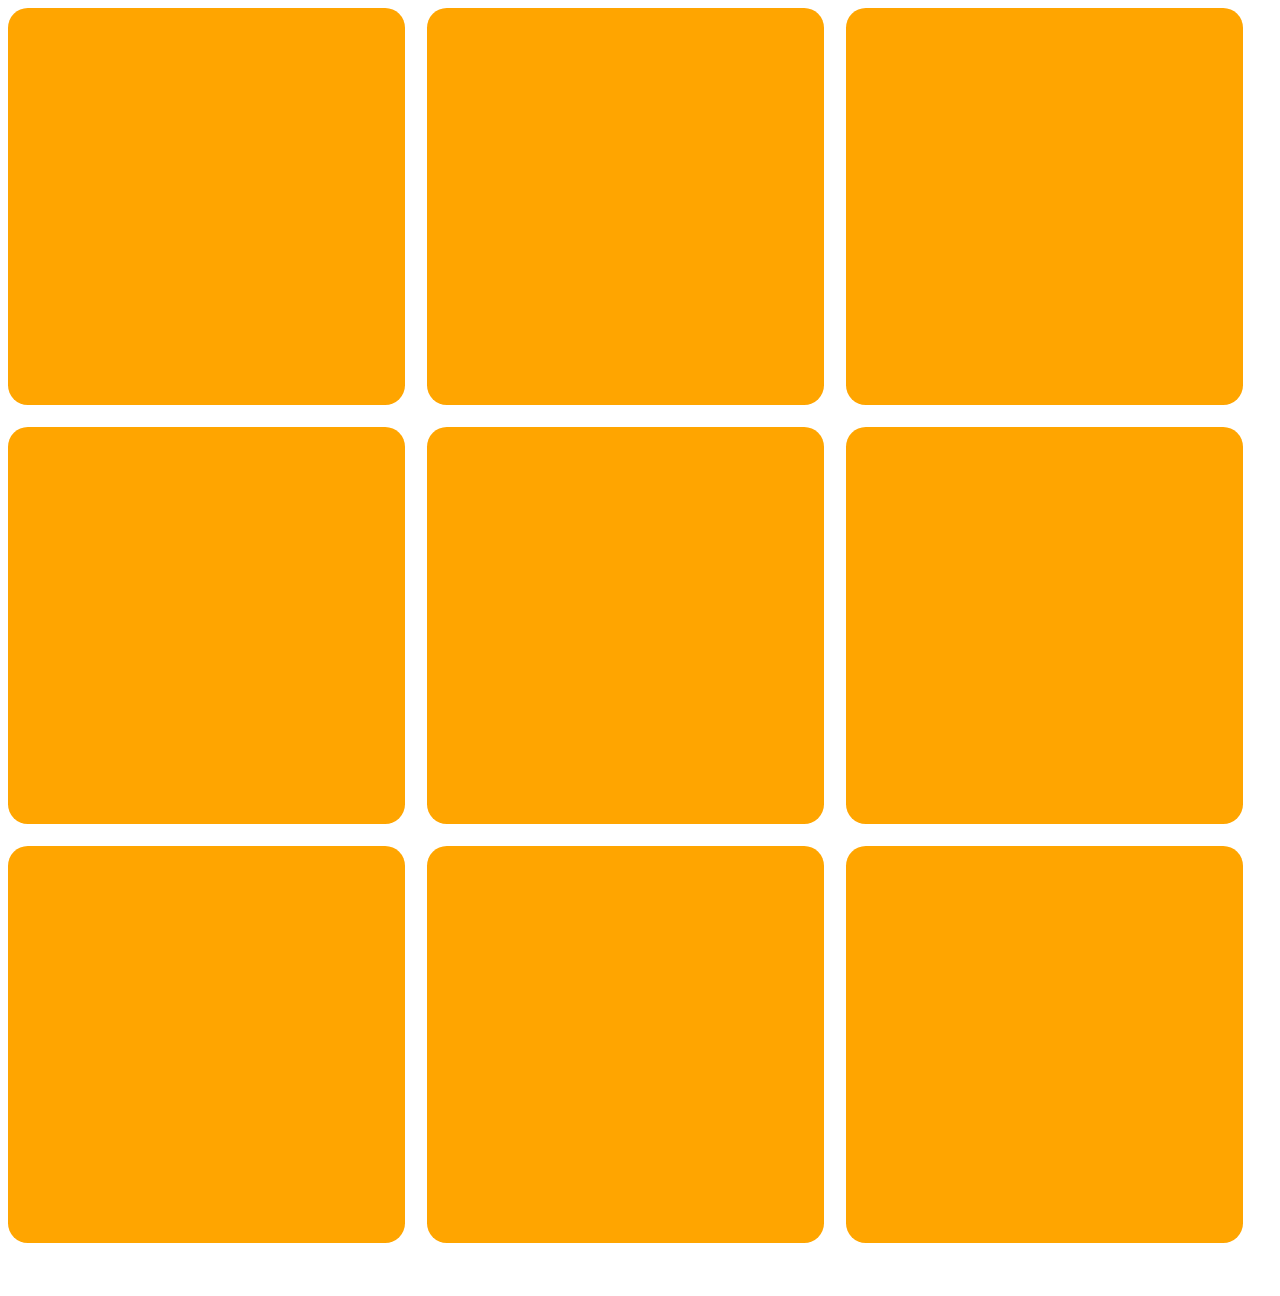
<file: index.html>
﻿<!DOCTYPE html>
<html>
    <head>
        <mata charset="utf-8">
        <title>九宫格</title>
        <link href="SudokuCss.css" rel="stylesheet">
    </head>
    <body>
        <div class="wrap">
            <div class="sudoku"></div>
            <div class="sudoku"></div>
            <div class="sudoku"></div>
            <div class="sudoku"></div>
            <div class="sudoku"></div>
            <div class="sudoku"></div>
            <div class="sudoku"></div>
            <div class="sudoku"></div>
            <div class="sudoku"></div>
        </div>
        
    </body>
</html>
</file>
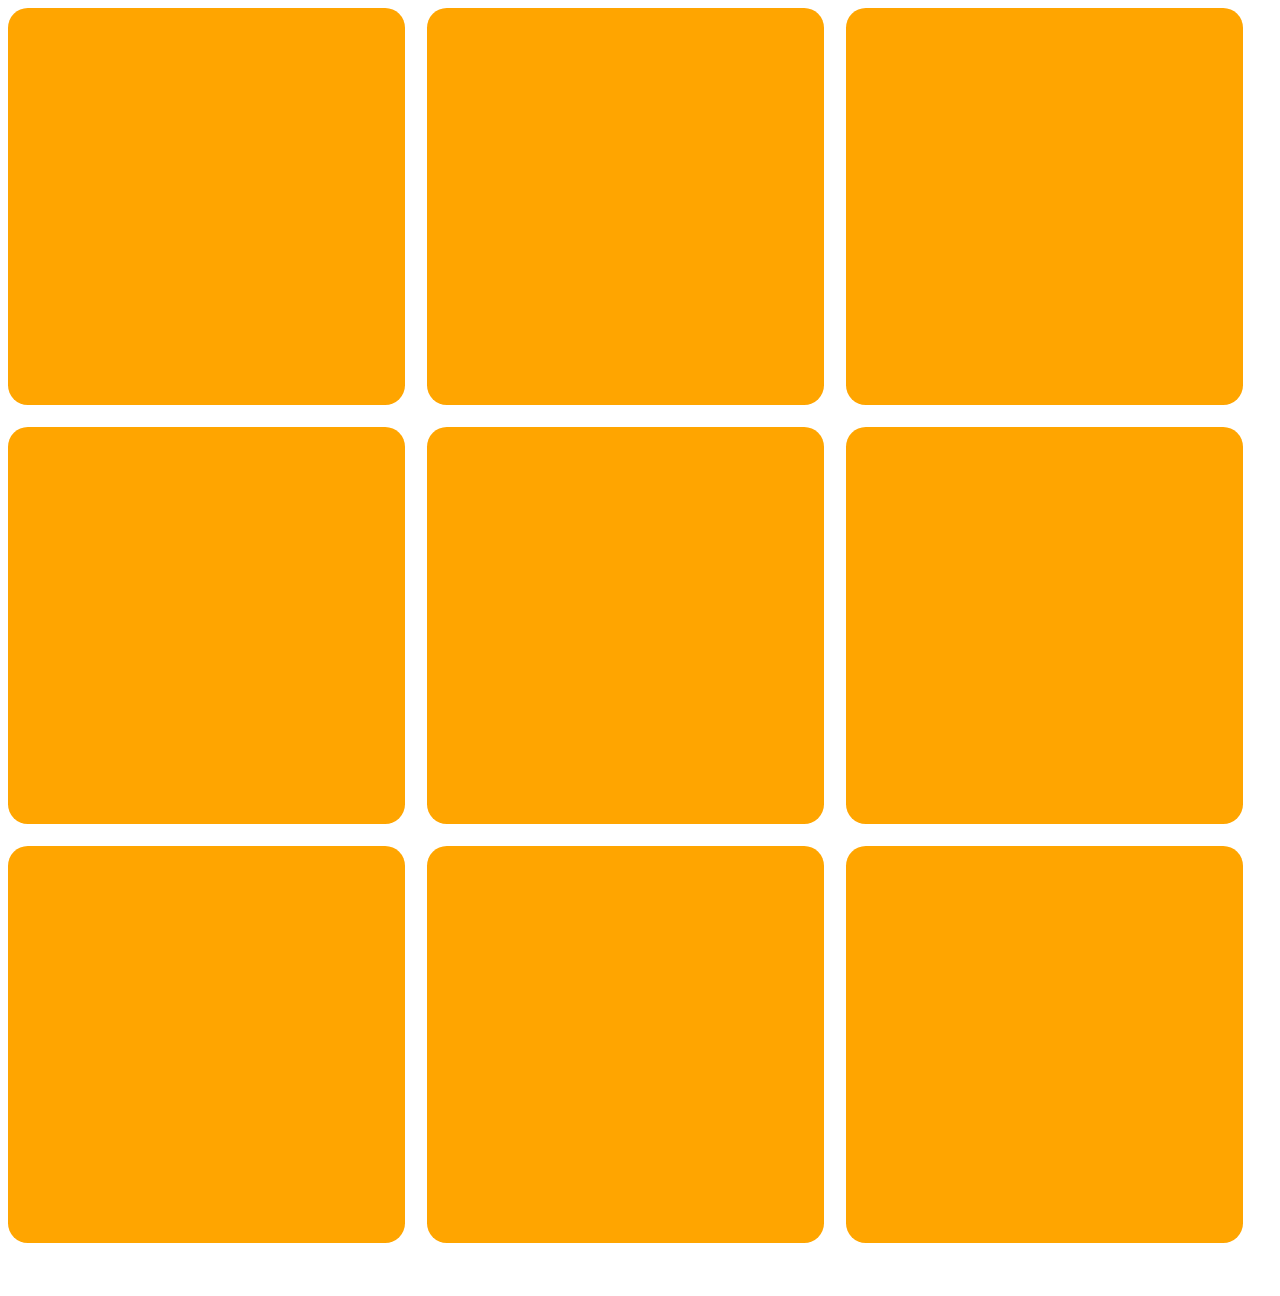
<file: sudoku.html>
﻿<!DOCTYPE html>
<html>
    <head>
        <mata charset="utf-8">
        <title>九宫格</title>
        <link href="styles/SudokuCss.css" rel="stylesheet">
    </head>
    <body>
        <div class="wrap">
            <div class="sudoku"></div>
            <div class="sudoku"></div>
            <div class="sudoku"></div>
            <div class="sudoku"></div>
            <div class="sudoku"></div>
            <div class="sudoku"></div>
            <div class="sudoku"></div>
            <div class="sudoku"></div>
            <div class="sudoku"></div>
        </div>
        
    </body>
</html>
</file>
<file: SudokuCss.css>
.wrap {
    overflow: hidden;
    text-align: center;
    /* border: black solid 1px; */
    width: 100vw;
    height: 100vw;
}

.wrap>div {
    background-color: orange;
    width: 31%;
    height: 31%;
    border-radius: 5%;
    float: left;
    margin: 0 1.75% 1.75% 0;
}
</file>
<file: styles/SudokuCss.css>
.wrap {
    overflow: hidden;
    text-align: center;
    /* border: black solid 1px; */
    width: 100vw;
    height: 100vw;
}

.wrap>div {
    background-color: orange;
    width: 31%;
    height: 31%;
    border-radius: 5%;
    float: left;
    margin: 0 1.75% 1.75% 0;
}
</file>
